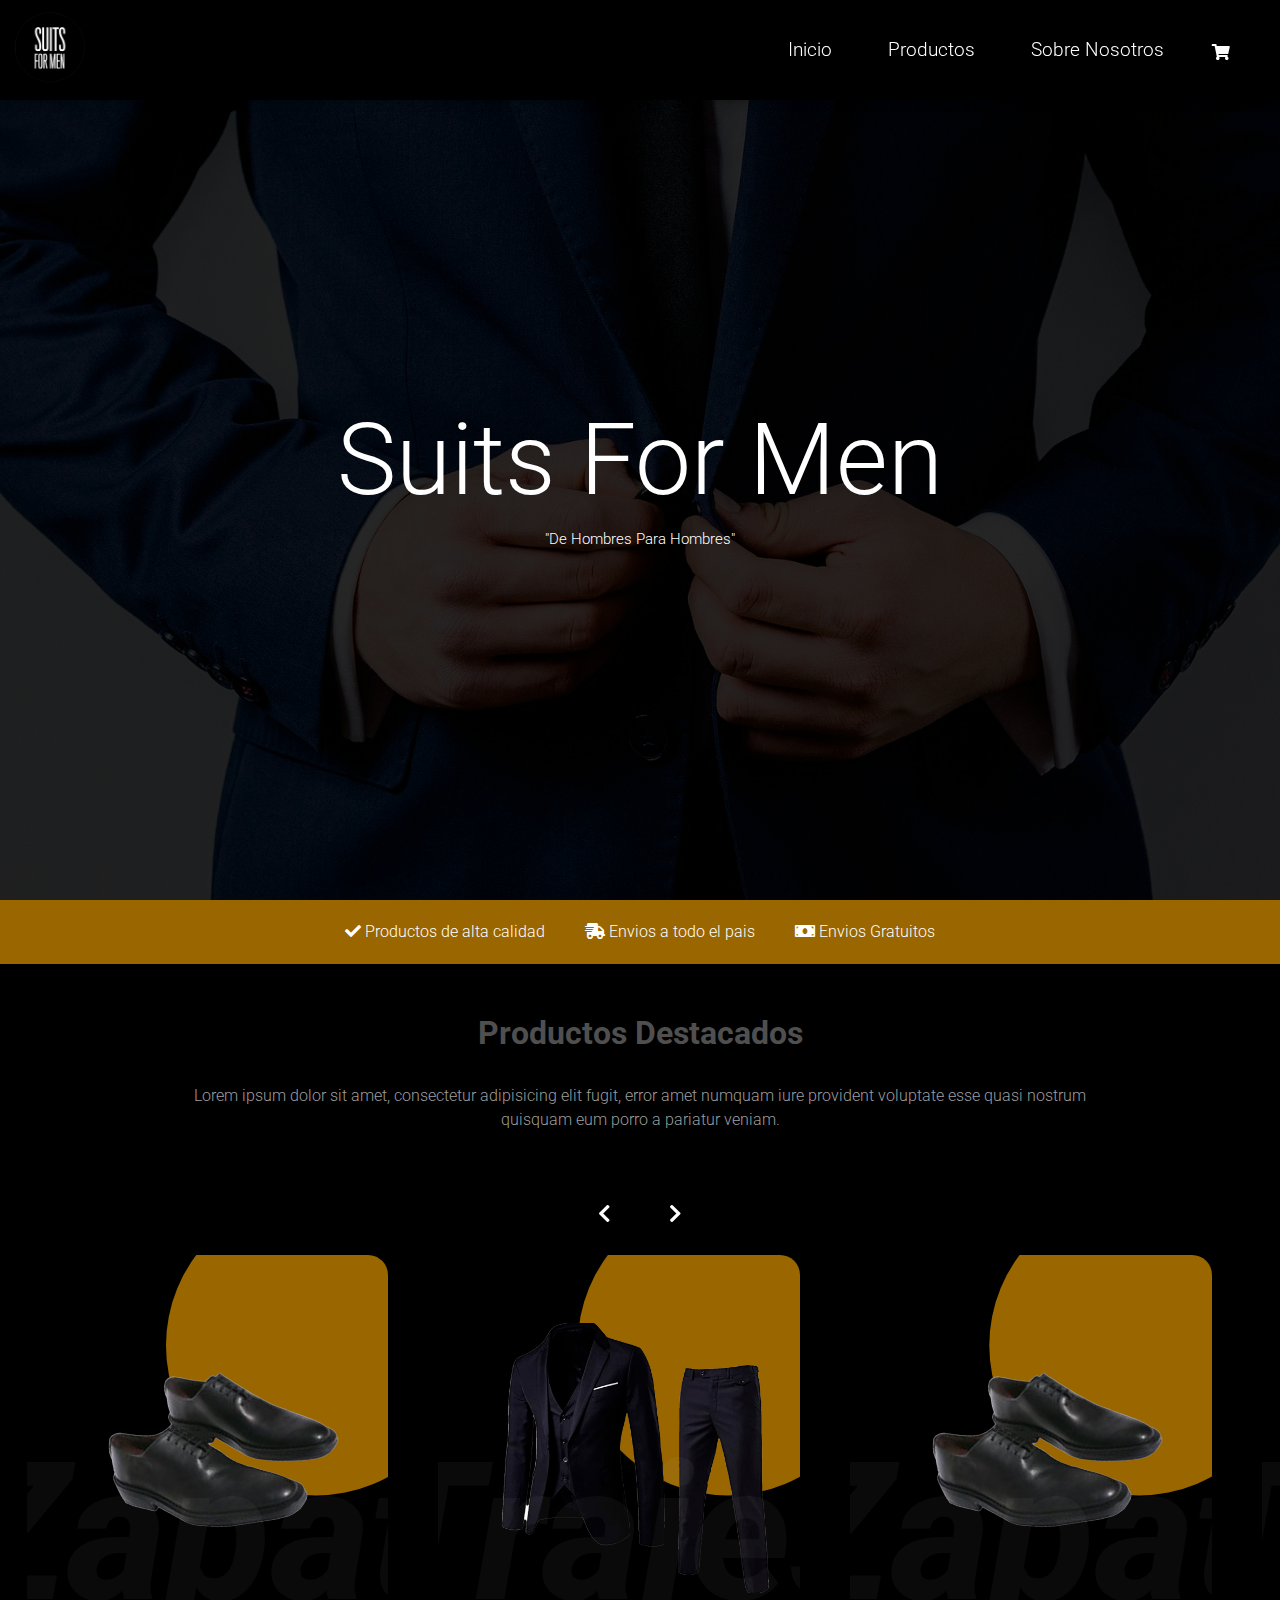
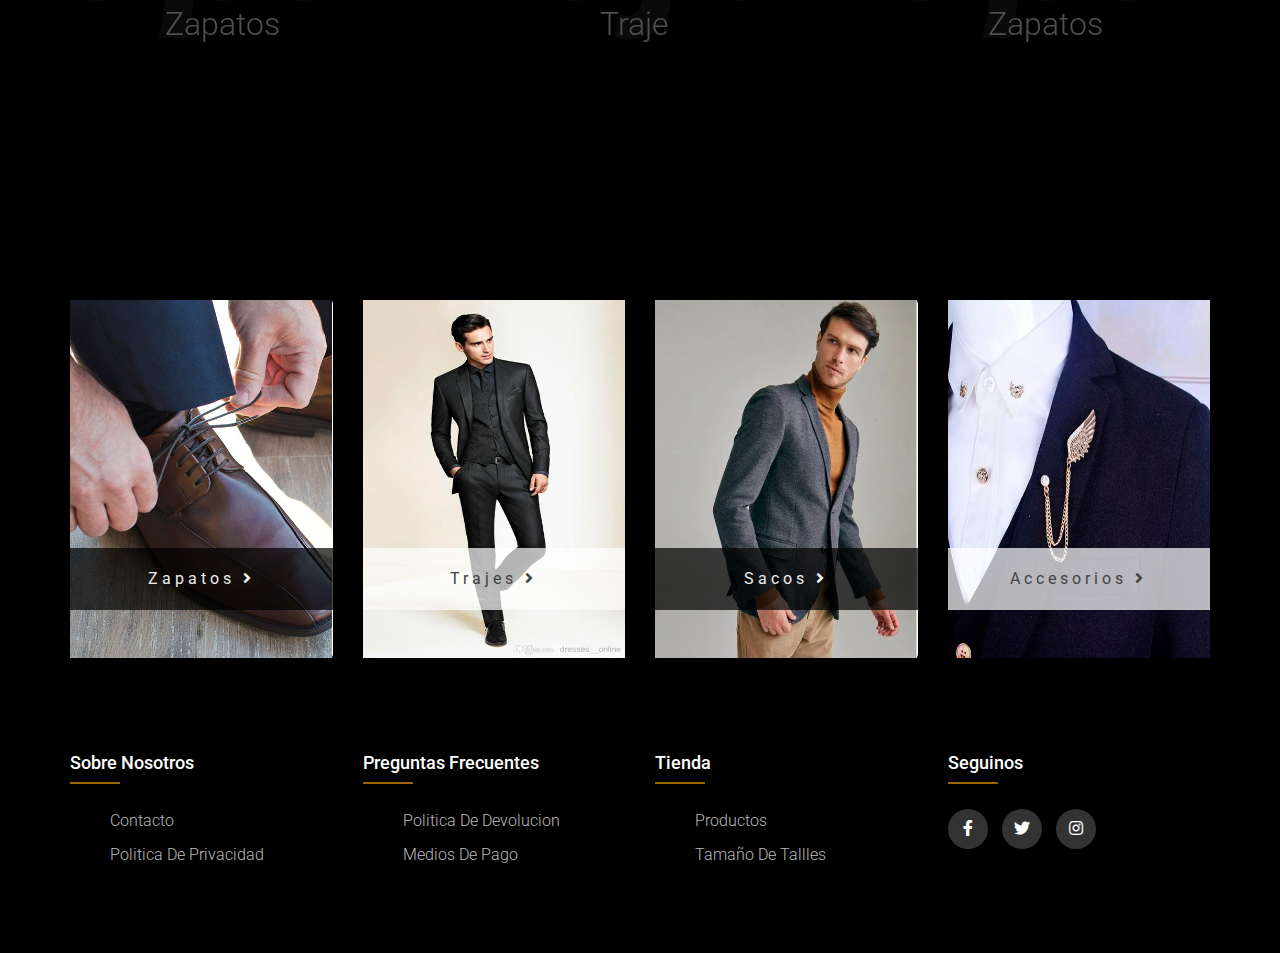
<file: index.html>
<!DOCTYPE html>
<html lang="es">

<head>
  <meta charset="UTF-8" />
  <meta name="viewport" content="width=device-width, initial-scale=1, shrink-to-fit=no" />
  <meta http-equiv="x-ua-compatible" content="ie=edge" />
  <title>Suits For Men</title>
  <!-- MDB icon -->
  <link rel="icon" href="img/mdb-favicon.ico" type="image/x-icon" />
  <!-- Font Awesome -->
  <link rel="stylesheet" href="https://use.fontawesome.com/releases/v5.11.2/css/all.css" />
  <!-- Google Fonts Roboto -->
  <link rel="stylesheet" href="https://fonts.googleapis.com/css?family=Roboto:300,400,500,700&display=swap" />
  <!-- Bootstrap core CSS -->
  <link rel="stylesheet" href="css/bootstrap.min.css" />
  <!-- Material Design Bootstrap -->
  <link rel="stylesheet" href="css/mdb.min.css" />
  <!-- Your custom styles (optional) -->
  <link rel="stylesheet" href="css/style.css" />
</head>

<body>
  <!-- Start your project here-->
  <nav class="navbar navbar-expand-lg">
    <a class="navbar-brand" href="#">
      <img src="/img/Logo pagina.PNG" alt="SuitsForMen">
    </a>
    <button class="navbar-toggler" type="button" data-toggle="collapse" data-target="#navbarText"
      aria-controls="navbarText" aria-expanded="false" aria-label="Toggle navigation">
      <span id="icon" class="fas fa-bars"></span>
    </button>
    <div class="collapse navbar-collapse" id="navbarText">
      <ul class="navbar-nav ml-auto">
        <li class="nav-item active">
          <a class="nav-link" href="/index.html">Inicio
            <span class="sr-only">(current)</span>
          </a>
        </li>
        <li class="nav-item">
          <a class="nav-link" href="/productos.html">Productos</a>
        </li>
        <li class="nav-item">
          <a class="nav-link" href="/aboutus.html">Sobre Nosotros</a>
        </li>
        <li class="nav-item">
          <i id="icon" class="fas fa-shopping-cart fa-fw mt-3 pr-5"></i>
        </li>
      </ul>
    </div>
  </nav>

  <div class="bg-image" style="background-image: url('/img/background.jpg'); height: 100vh">
    <h1 class="animated fadeInUp" id="mb-3 h2">Suits For Men</h1>
    <p class="animated fadeInUp">"De Hombres Para Hombres"</p>
  </div>

  <div class="barra d-flex justify-content-center">
    <div class="row">
      <div class="four columns">
        <p>
          <i class="fas fa-check"></i>
          Productos de alta calidad
        </p>
      </div>

      <div class="four columns">
        <p>
          <i class="fas fa-shipping-fast"></i>
          Envios a todo el pais
        </p>
      </div>

      <div class="d-flex justify-content-center">
        <p>
          <i class="fas fa-money-bill"></i>
          Envios Gratuitos
        </p>
      </div>
    </div>

  </div>

  <section class="dark-grey-text text-center" id="tienda">
    <!-- Section heading -->
    <h2 class="font-weight-bold mb-4 pb-2">Productos Destacados</h2>
    <!-- Section description -->
    <p class="grey-text w-responsive mx-auto mb-5">
      Lorem ipsum dolor sit amet, consectetur adipisicing elit fugit, error
      amet numquam iure provident voluptate esse quasi nostrum quisquam eum
      porro a pariatur veniam.
    </p>

    <div class="container">
      <div class="row justify-content-center">


        <div id="carousel-example-multi44" class="carousel slide carousel-multi-item v-2" data-ride="carousel">

          <!--Controls-->
          <div class="controls">
            <a class="btn-floating" href="#carousel-example-multi44" data-slide="prev"><i
                class="fas fa-chevron-left"></i></a>
            <a class="btn-floating" href="#carousel-example-multi44" data-slide="next"><i
                class="fas fa-chevron-right"></i></a>
          </div>
          <!--/.Controls-->
          <div class="carousel-inner v-2" role="listbox" style="padding-left: 120px;">

            <div class="carousel-item active" style="gap: 50px;">
              <div class="product col-12 col-md-2">
                <div class="imgBx mb-2">
                  <img id="saco2" src="/img/productos/saco2.png" width="70%">
                </div>
                <div class="contentBx">
                  <h2>Saco de pana</h2>
                  <div class="size">
                    <h3>Size :</h3>
                    <span>S</span>
                    <span>M</span>
                    <span>L</span>
                    <span>XL</span>
                  </div>
                  <div class="color">
                    <h3>Color :</h3>
                    <span id="amarillo"></span>
                    <span id="azul"></span>
                    <span id="gris"></span>
                  </div>
                  <a data-toggle="modal" data-target="#comprarsaco">Buy Now</a>
                </div>
              </div>
            </div>

            <div class="carousel-item" style="gap: 50px;">
              <div class="product2 col-12 col-md-2">
                <div class="imgBx mb-2">
                  <img id="zapato2" src="./img/productos/zapatos.png" width="70%">
                </div>
                <div class="contentBx">
                  <h2>Zapatos</h2>
                  <div class="size">
                    <h3>Size :</h3>
                    <span>39</span>
                    <span>40</span>
                    <span>41</span>
                    <span>42</span>
                  </div>
                  <div class="color">
                    <h3>Color :</h3>
                    <span id="amarillo"></span>
                    <span id="azul"></span>
                    <span id="gris"></span>
                  </div>
                  <a data-toggle="modal" data-target="#comprarsaco">Buy Now</a>
                </div>
              </div>
            </div>
            <div class="carousel-item" style="gap: 50px;">
              <div class="product3 col-12 col-md-2">
                <div class="imgBx mb-2">
                  <img id="trajefull" src="./img/productos/Trajecompleto.png" width="70%">
                </div>
                <div class="contentBx">
                  <h2>Traje</h2>
                  <div class="size">
                    <h3>Size :</h3>
                    <span>S</span>
                    <span>M</span>
                    <span>L</span>
                    <span>XL</span>
                  </div>
                  <div class="color">
                    <h3>Color :</h3>
                    <span id="amarillo"></span>
                    <span id="azul"></span>
                    <span id="gris"></span>
                  </div>
                  <a data-toggle="modal" data-target="#comprarsaco">Buy Now</a>
                </div>
              </div>


            </div>

          </div>


        </div>
      </div>


      <!-- Grid row -->
      <div id="categorias" class="row"  style="margin-top: 100px;" >
        <!-- Grid column -->
        <div class="col-lg-3 col-md-6 mb-4">
          <!-- Collection card -->
          <div class="card collection-card z-depth-1-half">
            <!-- Card image -->
            <div class="view zoom">
              <img src="./img/Zapato.jpg" class="img-fluid" alt="" />
              <div class="stripe dark">
                <a href="/productos.html#zapatos">
                  <p>
                    Zapatos
                    <i class="fas fa-angle-right"></i>
                  </p>
                </a>
              </div>
            </div>
            <!-- Card image -->
          </div>
          <!-- Collection card -->
        </div>
        <!-- Grid column -->

        <!-- Grid column -->
        <div class="col-lg-3 col-md-6 mb-4">
          <!-- Collection card -->
          <div class="card collection-card z-depth-1-half">
            <!-- Card image -->
            <div class="view zoom">
              <img src="./img/Trajes.jpg" class="img-fluid" alt="" />
              <div class="stripe light">
                <a href="/productos.html#trajes">
                  <p>
                    Trajes
                    <i class="fas fa-angle-right"></i>
                  </p>
                </a>
              </div>
            </div>
            <!-- Card image -->
          </div>
          <!-- Collection card -->
        </div>
        <!-- Grid column -->

        <!-- Grid column -->
        <div class="col-lg-3 col-md-6 mb-4">
          <!-- Collection card -->
          <div class="card collection-card z-depth-1-half">
            <!-- Card image -->
            <div class="view zoom">
              <img src="./img/Saco.jpg" class="img-fluid" alt="" />
              <div class="stripe dark">
                <a href="/productos.html#sacos">
                  <p>
                    Sacos
                    <i class="fas fa-angle-right"></i>
                  </p>
                </a>
              </div>
            </div>
            <!-- Card image -->
          </div>
          <!-- Collection card -->
        </div>
        <!-- Grid column -->

        <!-- Fourth column -->
        <div class="col-lg-3 col-md-6 mb-4">
          <!-- Collection card -->
          <div class="card collection-card z-depth-1-half">
            <!-- Card image -->
            <div class="view zoom">
              <img src="./img/Accesorios.jpg" class="img-fluid" alt="" />
              <div class="stripe light">
                <a>
                  <p>
                    Accesorios
                    <i class="fas fa-angle-right"></i>
                  </p>
                </a>
              </div>
            </div>
            <!-- Card image -->
          </div>
          <!-- Collection card -->
        </div>
        <!-- Fourth column -->
      </div>
      <!-- Grid row -->
  </section>



  <footer class="footer">
    <div class="container">
      <div class="row">
        <div class="footer-col">
          <h4>Sobre nosotros</h4>
          <ul>
            <li><a href="#">Contacto</a></li>
            <li><a href="#">Politica de privacidad</a></li>
          </ul>
        </div>
        <div class="footer-col">
          <h4>Preguntas frecuentes</h4>
          <ul>
            <li><a href="#">Politica de devolucion</a></li>
            <li><a href="#">Medios de pago</a></li>
          </ul>
        </div>
        <div class="footer-col">
          <h4>Tienda</h4>
          <ul>
            <li><a href="#">Productos</a></li>
            <li><a href="#">Tamaño de tallles</a></li>
          </ul>
        </div>
        <div class="footer-col">
          <h4>Seguinos</h4>
          <div class="social-links">
            <a href="#"><i class="fab fa-facebook-f"></i></a>
            <a href="#"><i class="fab fa-twitter"></i></a>
            <a href="#"><i class="fab fa-instagram"></i></a>
          </div>
        </div>
      </div>
    </div>
  </footer>

  <!--Section: Content-->
  <!-- End your project here-->

  <!-- jQuery -->
  <script type="text/javascript" src="js/jquery.min.js"></script>
  <!-- Bootstrap tooltips -->
  <script type="text/javascript" src="js/popper.min.js"></script>
  <!-- Bootstrap core JavaScript -->
  <script type="text/javascript" src="js/bootstrap.min.js"></script>
  <!-- MDB core JavaScript -->
  <script type="text/javascript" src="js/mdb.min.js"></script>
  <!-- Your custom scripts (optional) -->
  <script type="text/javascript"></script>
  <script src="/js/script.js"></script>
</body>

</html>
</file>
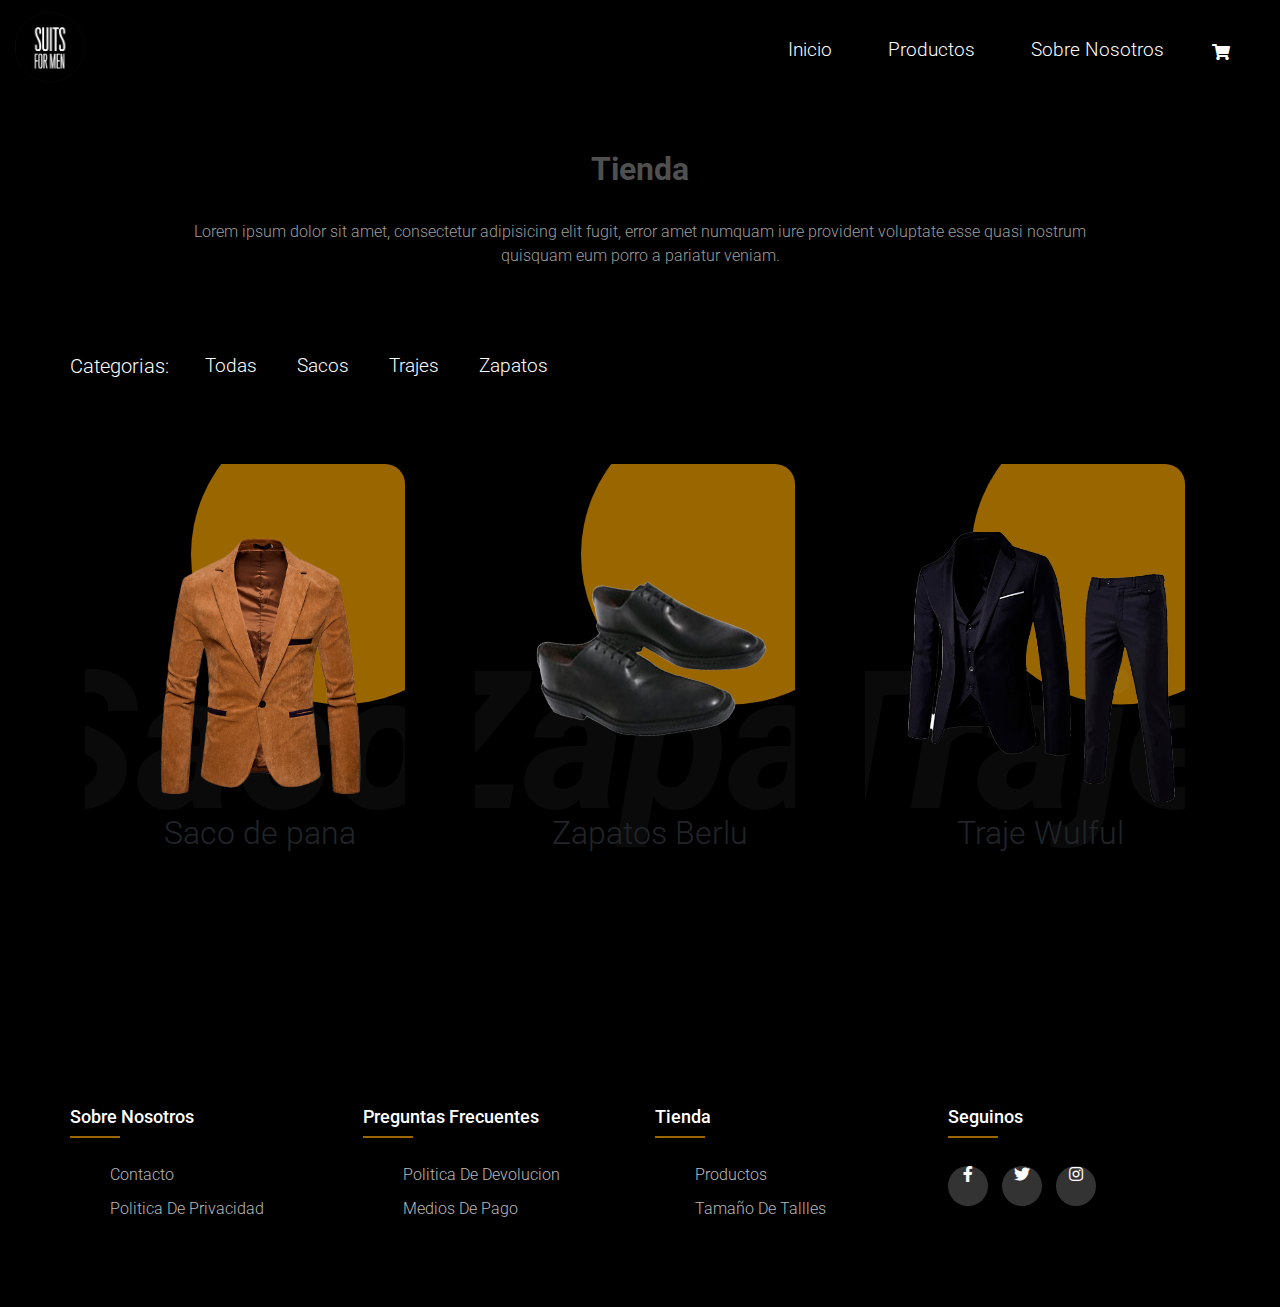
<file: productos.html>
<html lang="es">

<head>
    <meta charset="UTF-8" />
    <meta name="viewport" content="width=device-width, initial-scale=1, shrink-to-fit=no" />
    <meta http-equiv="x-ua-compatible" content="ie=edge" />
    <title>Suits For Men</title>
    <!-- MDB icon -->
    <link rel="icon" href="img/mdb-favicon.ico" type="image/x-icon" />
    <!-- Font Awesome -->
    <link rel="stylesheet" href="https://use.fontawesome.com/releases/v5.11.2/css/all.css" />
    <!-- Google Fonts Roboto -->
    <link rel="stylesheet" href="https://fonts.googleapis.com/css?family=Roboto:300,400,500,700&display=swap" />
    <!-- Bootstrap core CSS -->
    <link rel="stylesheet" href="css/bootstrap.min.css" />
    <!-- Material Design Bootstrap -->
    <link rel="stylesheet" href="css/mdb.min.css" />
    <!-- Your custom styles (optional) -->
    <link rel="stylesheet" href="css/style2.css" />
</head>

<body>
    <!-- Start your project here-->
    <nav class="navbar navbar-expand-lg">
        <a class="navbar-brand" href="#">
            <img src="/img/Logo pagina.PNG" alt="SuitsForMen">
        </a>
        <button class="navbar-toggler" type="button" data-toggle="collapse" data-target="#navbarText"
            aria-controls="navbarText" aria-expanded="false" aria-label="Toggle navigation">
            <span id="icon" class="fas fa-bars"></span>
        </button>
        <div class="collapse navbar-collapse" id="navbarText">
            <ul class="navbar-nav ml-auto">
                <li class="nav-item active">
                    <a class="nav-link" href="/index.html">Inicio
                        <span class="sr-only">(current)</span>
                    </a>
                </li>
                <li class="nav-item">
                    <a class="nav-link" href="/productos.html">Productos</a>
                </li>
                <li class="nav-item">
                    <a class="nav-link" href="/aboutus.html">Sobre Nosotros</a>
                </li>
                <li class="nav-item">
                    <i id="icon" class="fas fa-shopping-cart fa-fw mt-3 pr-5"></i>
                </li>
            </ul>
        </div>
    </nav>

    <section class="dark-grey-text text-center" id="tienda">
        <!-- Section heading -->
        <h2 class="font-weight-bold mb-4 pb-2">Tienda</h2>
        <!-- Section description -->
        <p class="grey-text w-responsive mx-auto mb-5">
            Lorem ipsum dolor sit amet, consectetur adipisicing elit fugit, error
            amet numquam iure provident voluptate esse quasi nostrum quisquam eum
            porro a pariatur veniam.
        </p>
    </section>

    <!-- <div class="container">
        <div class="product">
          <div class="imgBx">
            <img id="saco2" src="./img/productos/saco2.png" width="70%" />
          </div>
          <div class="contentBx">
            <h2>Saco de pana</h2>
            <div class="size">
              <h3>Size :</h3>
              <span>S</span>
              <span>M</span>
              <span>L</span>
              <span>XL</span>
            </div>
            <div class="color">
              <h3>Color :</h3>
              <span id="amarillo"></span>
              <span id="azul"></span>
              <span id="gris"></span>
            </div>
            <a data-toggle="modal" data-target="#comprarsaco">Buy Now</a>
          </div>
        </div>
    </div>

    <div class="container">
        <div class="product">
          <div class="imgBx">
            <img id="zapato2" src="./img/productos/zapatos.png" width="70%" />
          </div>
          <div class="contentBx">
            <h2>Saco de pana</h2>
            <div class="size">
              <h3>Size :</h3>
              <span>S</span>
              <span>M</span>
              <span>L</span>
              <span>XL</span>
            </div>
            <div class="color">
              <h3>Color :</h3>
              <span id="amarillo"></span>
              <span id="azul"></span>
              <span id="gris"></span>
            </div>
            <a data-toggle="modal" data-target="#comprarsaco">Buy Now</a>
          </div>
        </div>
    </div> -->

    <main>
        <div class="container">

            <!--Navbar-->
            <nav class="navbar navbar-expand-lg navbar-dark mt-3 mb-5">

                <!-- Navbar brand -->
                <span class="navbar-brand">Categorias:</span>

                <!-- Collapse button -->
                <button class="navbar-toggler" type="button" data-toggle="collapse" data-target="#basicExampleNav"
                    aria-controls="basicExampleNav" aria-expanded="false" aria-label="Toggle navigation">
                    <span class="navbar-toggler-icon"></span>
                </button>

                <!-- Collapsible content -->
                <div class="collapse navbar-collapse" id="basicExampleNav">

                    <!-- Links -->
                    <ul class="category_list navbar-nav mr-auto">
                        <li class="nav-item">
                            <a class="category_item" href="#todo" category="all">Todas
                                <span class="sr-only">(current)</span>
                            </a>
                        </li>
                        <li class="nav-item">
                            <a class="category_item" href="#sacos" category="Sacos">Sacos</a>
                        </li>
                        <li class="nav-item">
                            <a class="category_item" href="#trajes" category="Trajes">Trajes</a>
                        </li>
                        <li class="nav-item">
                            <a class="category_item" href="#zapatos" category="Zapatos">Zapatos</a>
                        </li>

                    </ul>
                    <!-- Links -->
                </div>
                <!-- Collapsible content -->

            </nav>
            <!--/.Navbar-->

            <!--Section: Products v.3-->
            <section class="text-center mb-4">

                <!--Grid row-->
                <div class="row wow fadeIn">

                    <!--Grid column-->
                    <div class="col-lg-4 col-md-4 mb-4">

                        <!--Card-->
                        <div class="container">
                            <div id="product" class="product-item col d-flex justify-content-center-mb-4" category="Sacos">
                                <!--Card image-->
                                <div class="imgBx">
                                    <img id="saco2" src="/img/productos/saco2.png" class="card-img-top" alt="">
                                </div>
                                <!--Card image-->

                                <!--Card content-->
                                <div class="contentBx">
                                    <h2>Saco de pana</h2>
                                    <div class="size">
                                      <h3>Size :</h3>
                                      <span>S</span>
                                      <span>M</span>
                                      <span>L</span>
                                      <span>XL</span>
                                    </div>
                                    <div class="color">
                                      <h3>Color :</h3>
                                      <span id="amarillo"></span>
                                      <span id="azul"></span>
                                      <span id="gris"></span>
                                    </div>
                                    <a data-toggle="modal" data-target="#comprarsaco">Buy Now</a>
                                  </div>
                                <!--Card content-->
                            </div>


                        </div>
                        <!--Card-->

                    </div>
                    <!--Grid column-->

                    <!--Grid column-->
                    <div class="col-lg-4 col-md-4 mb-4">

                        <!--Card-->
                        <div class="container">
                            <div id="product2" class="product-item col d-flex justify-content-center-mb-4" category="Zapatos">
                                <!--Card image-->
                                <div class="imgBx">
                                    <img id="saco2" src="/img/productos/zapatos.png" class="card-img-top" alt="">
                                </div>
                                <!--Card image-->

                                <!--Card content-->
                                <div class="contentBx">
                                    <h2>Zapatos Berlu</h2>
                                    <div class="size">
                                      <h3>Size :</h3>
                                      <span>39</span>
                                      <span>40</span>
                                      <span>41</span>
                                      <span>43</span>
                                    </div>
                                    <div class="color">
                                      <h3>Color :</h3>
                                      <span id="amarillo"></span>
                                      <span id="azul"></span>
                                      <span id="gris"></span>
                                    </div>
                                    <a data-toggle="modal" data-target="#comprarsaco">Buy Now</a>
                                  </div>
                                <!--Card content-->
                            </div>


                        </div>
                        <!--Card-->

                    </div>
                    <!--Grid column-->

                    <!--Grid column-->
                    <div class="col-lg-4 col-md-4 mb-4">

                        <!--Card-->
                        <div class="container">
                            <div id="product3" class="product-item col d-flex justify-content-center-mb-4" category="Trajes">
                                <!--Card image-->
                                <div class="imgBx">
                                    <img id="saco2" src="/img/productos/Trajecompleto.png" class="card-img-top" alt="">
                                </div>
                                <!--Card image-->

                                <!--Card content-->
                                <div class="contentBx">
                                    <h2>Traje Wulful</h2>
                                    <div class="size">
                                      <h3>Size :</h3>
                                      <span>S</span>
                                      <span>M</span>
                                      <span>L</span>
                                      <span>XL</span>
                                    </div>
                                    <div class="color">
                                      <h3>Color :</h3>
                                      <span id="amarillo"></span>
                                      <span id="azul"></span>
                                      <span id="gris"></span>
                                    </div>
                                    <a data-toggle="modal" data-target="#comprarsaco">Buy Now</a>
                                  </div>
                                <!--Card content-->
                            </div>


                        </div>
                        <!--Card-->

                    </div>
                    <!--Grid column-->

                    <!--Fourth column-->
                    <div class="col-lg-3 col-md-6 mb-4">

                    </div>
                    <!--Fourth column-->

                </div>
                <!--Grid row-->


                <!--Pagination-->

        </div>
        <footer class="footer">
            <div class="container">
              <div class="row">
                <div class="footer-col">
                  <h4>Sobre nosotros</h4>
                  <ul>
                    <li><a href="#">Contacto</a></li>
                    <li><a href="#">Politica de privacidad</a></li>
                  </ul>
                </div>
                <div class="footer-col">
                  <h4>Preguntas frecuentes</h4>
                  <ul>
                    <li><a href="#">Politica de devolucion</a></li>
                    <li><a href="#">Medios de pago</a></li>
                  </ul>
                </div>
                <div class="footer-col">
                  <h4>Tienda</h4>
                  <ul>
                    <li><a href="#">Productos</a></li>
                    <li><a href="#">Tamaño de tallles</a></li>
                  </ul>
                </div>
                <div class="footer-col">
                  <h4>Seguinos</h4>
                  <div class="social-links">
                    <a href="#"><i class="fab fa-facebook-f"></i></a>
                    <a href="#"><i class="fab fa-twitter"></i></a>
                    <a href="#"><i class="fab fa-instagram"></i></a>
                  </div>
                </div>
              </div>
            </div>
          </footer>
    </main>
    <!--Section: Content-->
    <!-- End your project here-->

    <!-- jQuery -->
    <script type="text/javascript" src="js/jquery.min.js"></script>
    <!-- Bootstrap tooltips -->
    <script type="text/javascript" src="js/popper.min.js"></script>
    <!-- Bootstrap core JavaScript -->
    <script type="text/javascript" src="js/bootstrap.min.js"></script>
    <!-- MDB core JavaScript -->
    <script type="text/javascript" src="js/mdb.min.js"></script>
    <!-- Your custom scripts (optional) -->
    <script type="text/javascript"></script>
    <script src="/js/script2.js"></script>
</body>

</html>
</file>
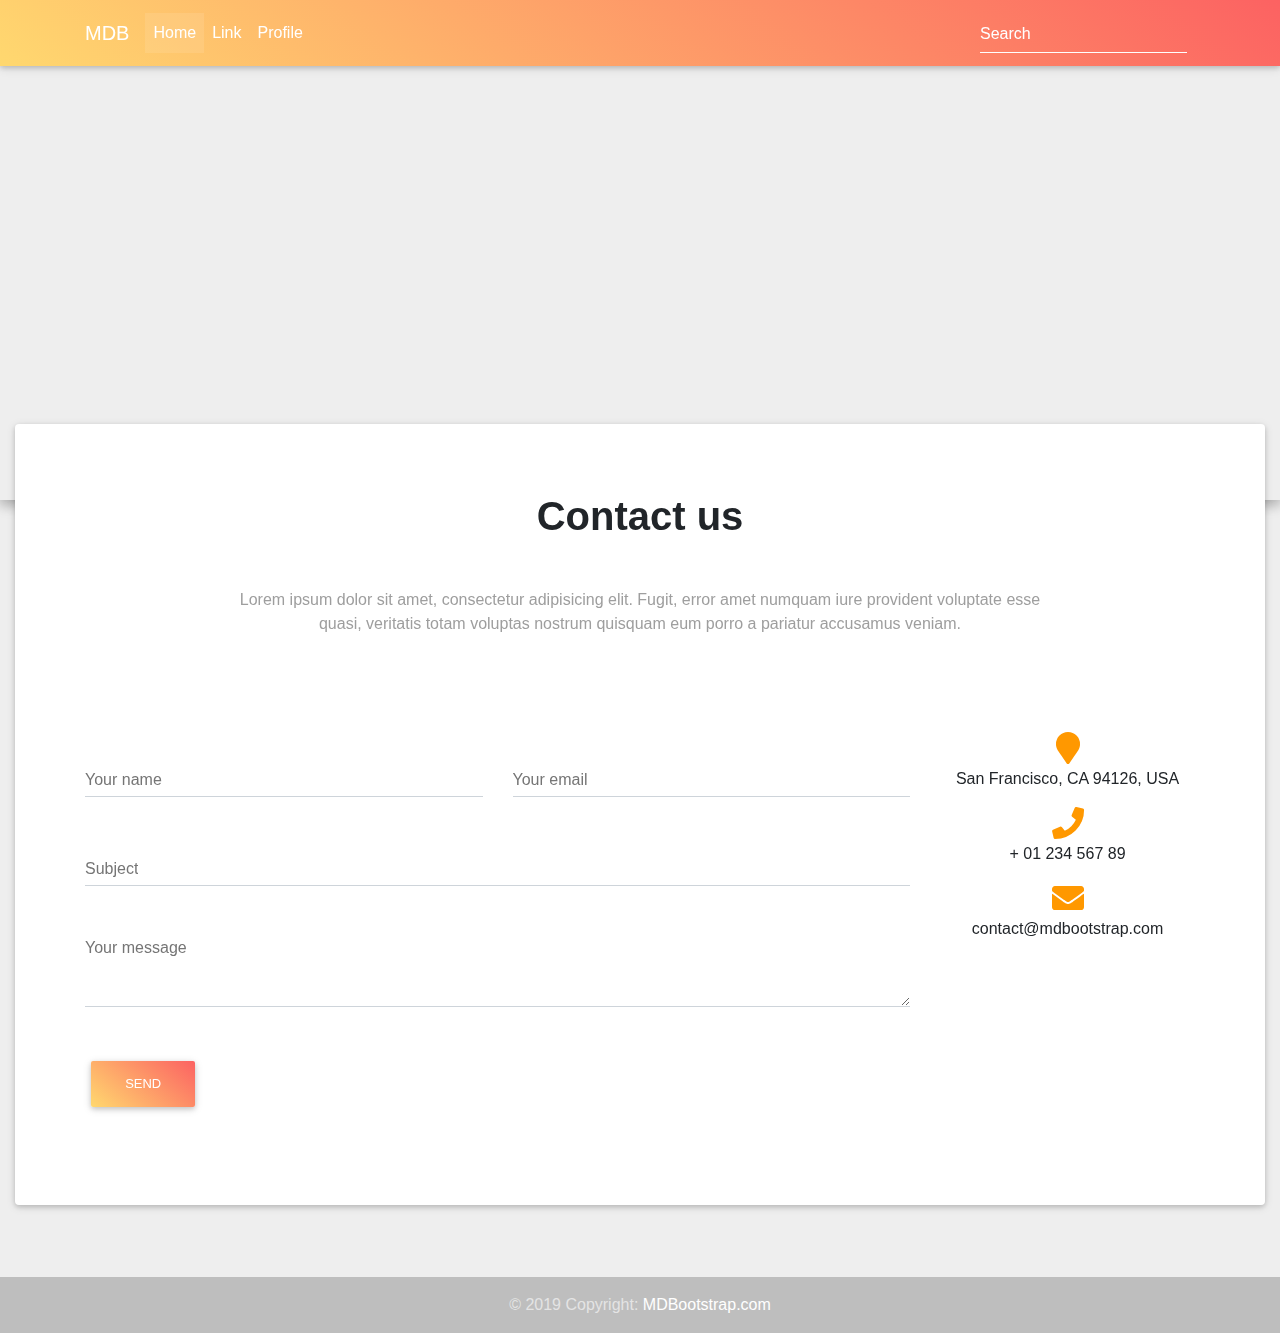
<file: templates/contact-us.html>
<!DOCTYPE html>
<html lang="en" class="">

<head>
  <!-- Required meta tags always come first -->
  <meta charset="utf-8">
  <meta name="viewport" content="width=device-width, initial-scale=1, shrink-to-fit=no">
  <meta http-equiv="x-ua-compatible" content="ie=edge">
  <title>Material Design Bootstrap Template</title>

  <!-- Font Awesome -->
  <link rel="stylesheet" href="https://use.fontawesome.com/releases/v5.11.2/css/all.css">
  <!-- Bootstrap core CSS -->
  <link href="../css/bootstrap.min.css" rel="stylesheet">
  <!-- Material Design Bootstrap -->
  <link href="../css/mdb.min.css" rel="stylesheet">

  <style>

    .btn .fas, .btn .fab, .btn .far {
      margin-left: 3px;
    }

    h6 {
      line-height: 1.7;
    }

    footer.page-footer {
      margin-top: 0px;
      padding-top: 0px;
    }

    body {
      background-color: #eee;
    }

    .btn.peach-gradient {
      color: #fff !important;
    }

    .map-container-section {
      overflow:hidden;
      /* padding-bottom:56.25%; */
      position:relative;
      height:0;
    }
  .map-container-section iframe {
      left:0;
      top:0;
      height:100%;
      width:100%;
      position:absolute;
    }

  </style>

</head>

<body>

  <!--Main Navigation-->
  <header>

    <!--Navbar-->
    <nav class="navbar navbar-expand-lg navbar-dark fixed-top scrolling-navbar peach-gradient">
      <div class="container">
        <a class="navbar-brand" href="#">
          <strong>MDB</strong>
        </a>
        <button class="navbar-toggler" type="button" data-toggle="collapse" data-target="#navbarSupportedContent-7"
          aria-controls="navbarSupportedContent-7" aria-expanded="false" aria-label="Toggle navigation">
          <span class="navbar-toggler-icon"></span>
        </button>
        <div class="collapse navbar-collapse" id="navbarSupportedContent-7">
          <ul class="navbar-nav mr-auto">
            <li class="nav-item active">
              <a class="nav-link" href="#">Home
                <span class="sr-only">(current)</span>
              </a>
            </li>
            <li class="nav-item">
              <a class="nav-link" href="#">Link</a>
            </li>
            <li class="nav-item">
              <a class="nav-link" href="#">Profile</a>
            </li>
          </ul>
          <form class="form-inline">
            <div class="md-form my-0">
              <input class="form-control mr-sm-2" type="text" placeholder="Search" aria-label="Search">
            </div>
          </form>
        </div>
      </div>
    </nav>

    <section>
      <div id="map-container-demo-section" class="z-depth-1-half map-container-section mb-4" style="height: 500px">
        <iframe src="https://maps.google.com/maps?q=Manhatan&t=&z=15&ie=UTF8&iwloc=&output=embed" frameborder="0" style="border:0"></iframe>
      </div>
    </section>

  </header>
  <!--Main Navigation-->

  <!--Main Layout-->
  <main>

    <div class="container-fluid mb-5">

      <!--Grid row-->
      <div class="row" style="margin-top: -100px;">

        <!--Grid column-->
        <div class="col-md-12">

          <div class="card pb-5">
            <div class="card-body">

              <div class="container">

                <!--Section: Contact v.2-->
                <section class="section">

                  <!--Section heading-->
                  <h2 class="font-weight-bold text-center h1 my-5">Contact us</h2>
                  <!--Section description-->
                  <p class="text-center grey-text mb-5 mx-auto w-responsive">Lorem ipsum dolor sit amet, consectetur
                    adipisicing elit. Fugit, error amet numquam iure provident voluptate
                    esse quasi, veritatis totam voluptas nostrum quisquam eum porro a pariatur accusamus veniam.</p>

                  <div class="row pt-5">

                    <!--Grid column-->
                    <div class="col-md-8 col-xl-9">
                      <form>

                        <!--Grid row-->
                        <div class="row">

                          <!--Grid column-->
                          <div class="col-md-6">
                            <div class="md-form">
                              <input type="text" id="contact-name" class="form-control">
                              <label for="contact-name" class="">Your name</label>
                            </div>
                          </div>
                          <!--Grid column-->

                          <!--Grid column-->
                          <div class="col-md-6">
                            <div class="md-form">
                              <input type="text" id="contact-email" class="form-control">
                              <label for="contact-email" class="">Your email</label>
                            </div>
                          </div>
                          <!--Grid column-->

                        </div>
                        <!--Grid row-->

                        <!--Grid row-->
                        <div class="row">
                          <div class="col-md-12">
                            <div class="md-form">
                              <input type="text" id="contact-Subject" class="form-control">
                              <label for="contact-Subject" class="">Subject</label>
                            </div>
                          </div>
                        </div>
                        <!--Grid row-->

                        <!--Grid row-->
                        <div class="row">

                          <!--Grid column-->
                          <div class="col-md-12">

                            <div class="md-form">
                              <textarea type="text" id="contact-message" class="md-textarea form-control" rows="3"></textarea>
                              <label for="contact-message">Your message</label>
                            </div>

                          </div>
                        </div>
                        <!--Grid row-->

                      </form>

                      <div class="text-center text-md-left my-4">
                        <a class="btn peach-gradient">Send</a>
                      </div>
                    </div>
                    <!--Grid column-->

                    <!--Grid column-->
                    <div class="col-md-4 col-xl-3">
                      <ul class="contact-icons text-center list-unstyled">
                        <li>
                          <i class="fas fa-map-marker fa-2x orange-text"></i>
                          <p>San Francisco, CA 94126, USA</p>
                        </li>

                        <li>
                          <i class="fas fa-phone fa-2x orange-text"></i>
                          <p>+ 01 234 567 89</p>
                        </li>

                        <li>
                          <i class="fas fa-envelope fa-2x orange-text"></i>
                          <p>contact@mdbootstrap.com</p>
                        </li>
                      </ul>
                    </div>
                    <!--Grid column-->

                  </div>

                </section>
                <!--Section: Contact v.2-->

              </div>
            </div>

          </div>
          <!--Grid column-->

        </div>
        <!--Grid row-->

      </div>

    </div>

  </main>
  <!--Main Layout-->

  <!--Footer-->
  <footer class="page-footer pt-4 mt-4   grey lighten-3 text-center text-md-left">

    <!--Copyright-->
    <div class="footer-copyright text-center py-3 wow fadeIn" data-wow-delay="0.3s">
      <div class="container-fluid">
        &copy; 2019 Copyright:
        <a href="https://mdbootstrap.com/docs/jquery/"> MDBootstrap.com </a>

      </div>
    </div>
    <!--/Copyright-->

  </footer>
  <!--/Footer-->

  <!--  SCRIPTS  -->
  <!-- JQuery -->
  <script type="text/javascript" src="../js/jquery.min.js"></script>
  <!-- Bootstrap tooltips -->
  <script type="text/javascript" src="../js/popper.min.js"></script>
  <!-- Bootstrap core JavaScript -->
  <script type="text/javascript" src="../js/bootstrap.min.js"></script>
  <!-- MDB core JavaScript -->
  <script type="text/javascript" src="../js/mdb.min.js"></script>
  <script>
    $(document).ready(() => {
      new WOW().init();
    });
  </script>

  
</body>

</html>
</file>
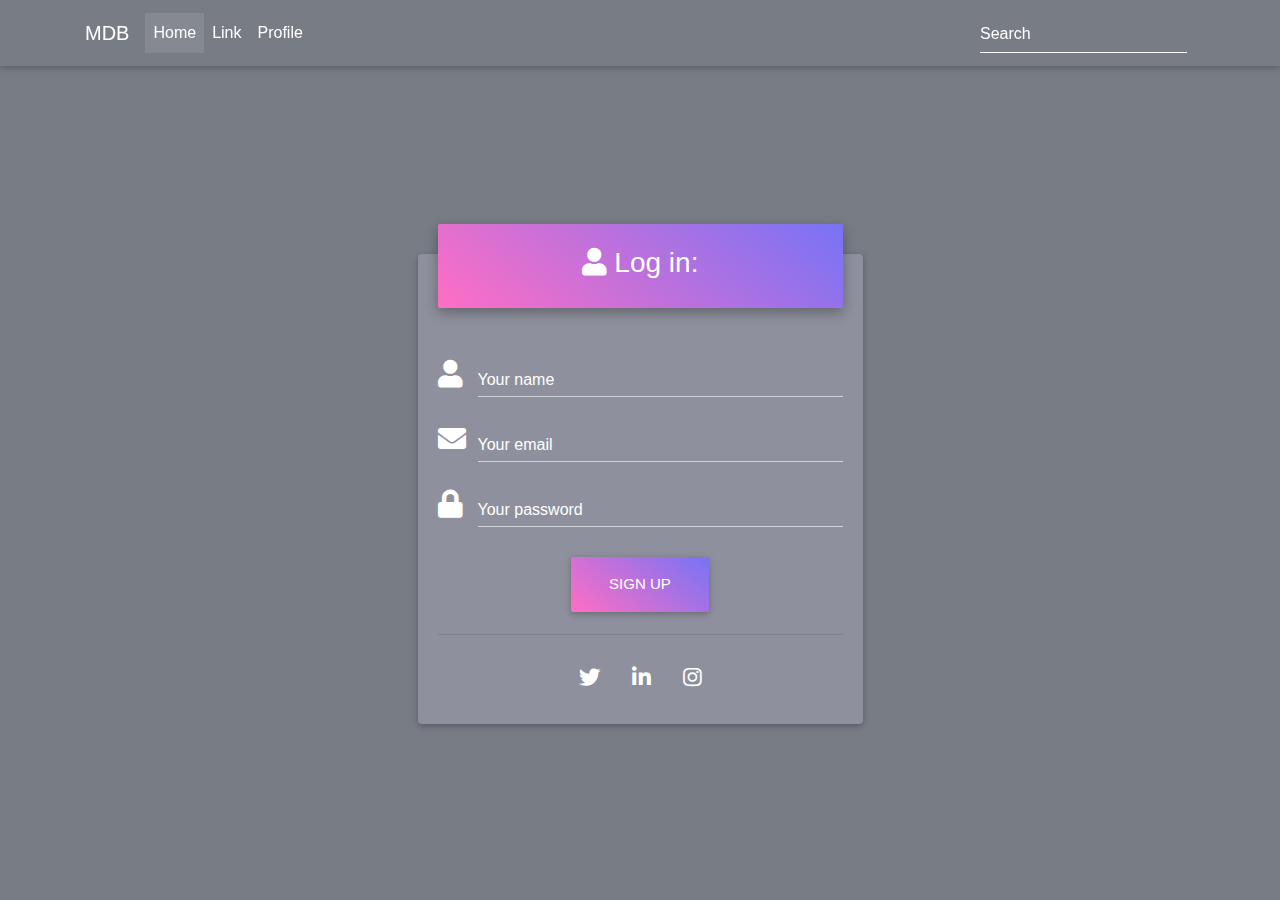
<file: templates/login-page.html>
<!DOCTYPE html>
<html lang="en">

<head>
  <!-- Required meta tags always come first -->
  <meta charset="utf-8">
  <meta name="viewport" content="width=device-width, initial-scale=1, shrink-to-fit=no">
  <meta http-equiv="x-ua-compatible" content="ie=edge">
  <title>Material Design Bootstrap Template</title>

  <!-- Font Awesome -->
  <link rel="stylesheet" href="https://use.fontawesome.com/releases/v5.11.2/css/all.css">
  <!-- Bootstrap core CSS -->
  <link href="../css/bootstrap.min.css" rel="stylesheet">
  <!-- Material Design Bootstrap -->
  <link href="../css/mdb.min.css" rel="stylesheet">

  <style>

    html,
        body,
        header,
        .view {
          height: 100vh;
        }

        @media (max-width: 740px) {
          html,
          body,
          header,
          .view {
            height: 815px;
          }
        }

        @media (min-width: 800px) and (max-width: 850px) {
          html,
          body,
          header,
          .view  {
            height: 650px;
          }
        }

        .intro-2 {
            background: url("https://mdbootstrap.com/img/Photos/Horizontal/Nature/full page/img%20(11).jpg")no-repeat center center;
            background-size: cover;
        }
        .top-nav-collapse {
            background-color: #3f51b5 !important;
        }
        .navbar:not(.top-nav-collapse) {
            background: transparent !important;
        }
        @media (max-width: 768px) {
            .navbar:not(.top-nav-collapse) {
                background: #3f51b5 !important;
            }
        }
        @media (min-width: 800px) and (max-width: 850px) {
            .navbar:not(.top-nav-collapse) {
                background: #3f51b5!important;
            }
        }

        .card {
            background-color: rgba(229, 228, 255, 0.2);
        }
        .md-form label {
            color: #ffffff;
        }
        h6 {
            line-height: 1.7;
        }


        .card {
            margin-top: 30px;
            /*margin-bottom: -45px;*/

        }

        .md-form input[type=text]:focus:not([readonly]),
        .md-form input[type=password]:focus:not([readonly]) {
            border-bottom: 1px solid #8EDEF8;
            box-shadow: 0 1px 0 0 #8EDEF8;
        }
        .md-form input[type=text]:focus:not([readonly])+label,
        .md-form input[type=password]:focus:not([readonly])+label {
            color: #8EDEF8;
        }

        .md-form .form-control {
            color: #fff;
        }


    </style>

</head>

<body>


  <!--Main Navigation-->
  <header>

    <nav class="navbar navbar-expand-lg navbar-dark fixed-top scrolling-navbar">
      <div class="container">
        <a class="navbar-brand" href="#"><strong>MDB</strong></a>
        <button class="navbar-toggler" type="button" data-toggle="collapse" data-target="#navbarSupportedContent-7"
          aria-controls="navbarSupportedContent-7" aria-expanded="false" aria-label="Toggle navigation">
          <span class="navbar-toggler-icon"></span>
        </button>
        <div class="collapse navbar-collapse" id="navbarSupportedContent-7">
          <ul class="navbar-nav mr-auto">
            <li class="nav-item active">
              <a class="nav-link" href="#">Home <span class="sr-only">(current)</span></a>
            </li>
            <li class="nav-item">
              <a class="nav-link" href="#">Link</a>
            </li>
            <li class="nav-item">
              <a class="nav-link" href="#">Profile</a>
            </li>
          </ul>
          <form class="form-inline">
            <div class="md-form my-0">
              <input class="form-control mr-sm-2" type="text" placeholder="Search" aria-label="Search">
            </div>
          </form>
        </div>
      </div>
    </nav>

    <!--Intro Section-->
    <section class="view intro-2">
      <div class="mask rgba-stylish-strong h-100 d-flex justify-content-center align-items-center">
        <div class="container">
          <div class="row">
            <div class="col-xl-5 col-lg-6 col-md-10 col-sm-12 mx-auto mt-lg-5">

              <!--Form with header-->
              <div class="card wow fadeIn" data-wow-delay="0.3s">
                <div class="card-body">

                  <!--Header-->
                  <div class="form-header purple-gradient">
                    <h3><i class="fas fa-user mt-2 mb-2"></i> Log in:</h3>
                  </div>

                  <!--Body-->
                  <div class="md-form">
                    <i class="fas fa-user prefix white-text"></i>
                    <input type="text" id="orangeForm-name" class="form-control">
                    <label for="orangeForm-name">Your name</label>
                  </div>
                  <div class="md-form">
                    <i class="fas fa-envelope prefix white-text"></i>
                    <input type="text" id="orangeForm-email" class="form-control">
                    <label for="orangeForm-email">Your email</label>
                  </div>

                  <div class="md-form">
                    <i class="fas fa-lock prefix white-text"></i>
                    <input type="password" id="orangeForm-pass" class="form-control">
                    <label for="orangeForm-pass">Your password</label>
                  </div>

                  <div class="text-center">
                    <button class="btn purple-gradient btn-lg">Sign up</button>
                    <hr>
                    <div class="inline-ul text-center d-flex justify-content-center">
                      <a class="p-2 m-2 fa-lg tw-ic"><i class="fab fa-twitter white-text"></i></a>
                      <a class="p-2 m-2 fa-lg li-ic"><i class="fab fa-linkedin-in white-text"> </i></a>
                      <a class="p-2 m-2 fa-lg ins-ic"><i class="fab fa-instagram white-text"> </i></a>
                    </div>
                  </div>

                </div>
              </div>
              <!--/Form with header-->

            </div>
          </div>
        </div>
      </div>
    </section>

  </header>
  <!--Main Navigation-->


  <!--  SCRIPTS  -->
  <!-- JQuery -->
  <script type="text/javascript" src="../js/jquery.min.js"></script>
  <!-- Bootstrap tooltips -->
  <script type="text/javascript" src="../js/popper.min.js"></script>
  <!-- Bootstrap core JavaScript -->
  <script type="text/javascript" src="../js/bootstrap.min.js"></script>
  <!-- MDB core JavaScript -->
  <script type="text/javascript" src="../js/mdb.min.js"></script>
  <script>
    $(document).ready(() => {
      new WOW().init();
    });
  </script>
</body>

</html>
</file>
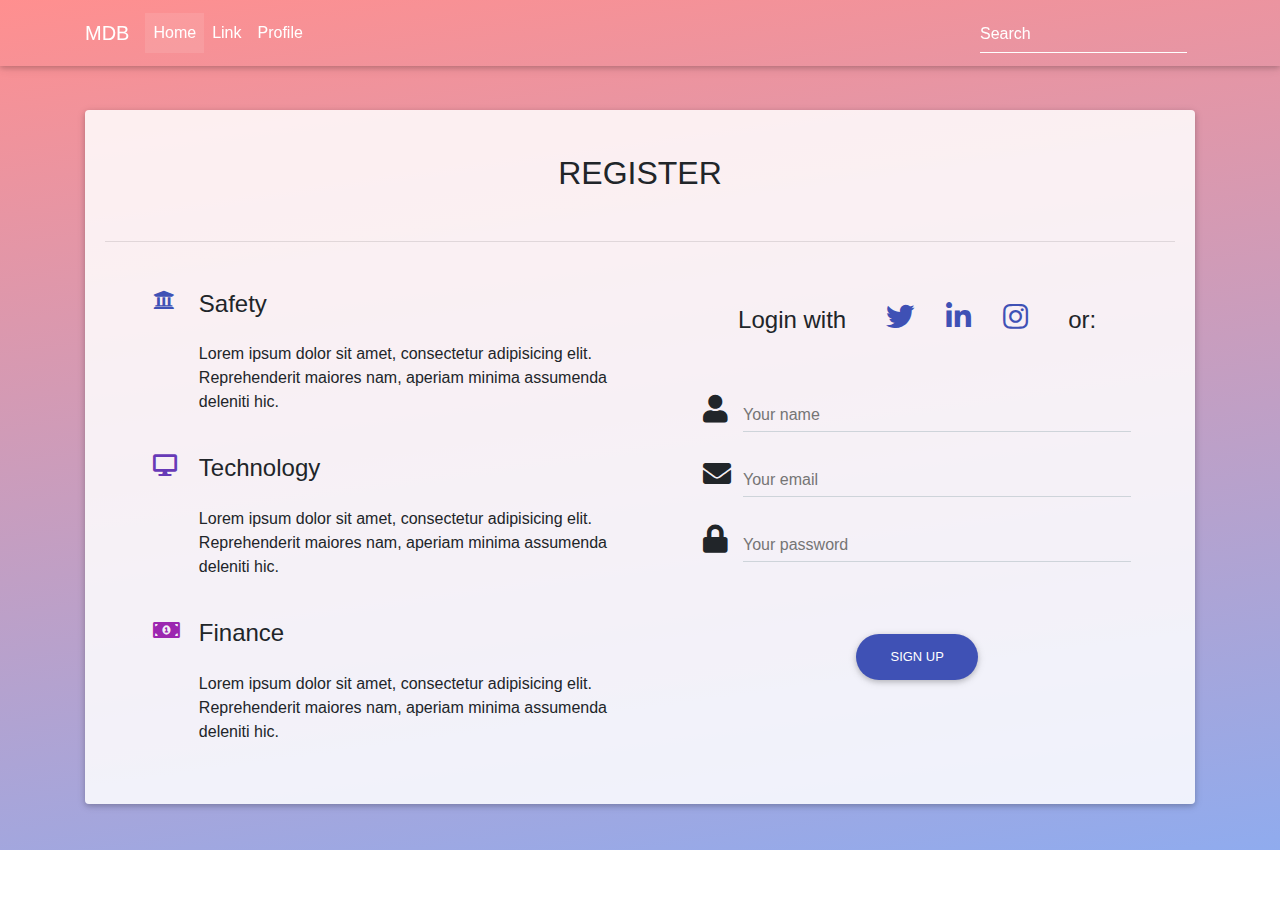
<file: templates/signup-page.html>
<!DOCTYPE html>
<html lang="en">

<head>
  <!-- Required meta tags always come first -->
  <meta charset="utf-8">
  <meta name="viewport" content="width=device-width, initial-scale=1, shrink-to-fit=no">
  <meta http-equiv="x-ua-compatible" content="ie=edge">
  <title>Material Design Bootstrap Template</title>

  <!-- Font Awesome -->
  <link rel="stylesheet" href="https://use.fontawesome.com/releases/v5.11.2/css/all.css">
  <!-- Bootstrap core CSS -->
  <link href="../css/bootstrap.min.css" rel="stylesheet">
  <!-- Material Design Bootstrap -->
  <link href="../css/mdb.min.css" rel="stylesheet">

  <style>

    html,
    body,
    header,
    .view {
      height: 100%;
    }

    @media (min-width: 851px) and (max-width: 1440px) {
      html,
      body,
      header,
      .view {
        height: 850px;
      }
    }

    @media (min-width: 800px) and (max-width: 850px) {
      html,
      body,
      header,
      .view {
        height: 1000px;
      }
    }

    @media (min-width: 451px) and (max-width: 740px) {
      html,
      body,
      header,
      .view {
        height: 1200px;
      }
    }

    @media (max-width: 450px) {
      html,
      body,
      header,
      .view {
        height: 1400px;
      }
    }

    .intro-2 {
      background: url("https://mdbootstrap.com/img/Photos/Others/forest1.jpg")no-repeat center center;
      background-size: cover;
    }

    .top-nav-collapse {
      background-color: #3f51b5 !important;
    }

    .navbar:not(.top-nav-collapse) {
      background: transparent !important;
    }

    @media (max-width: 768px) {
      .navbar:not(.top-nav-collapse) {
        background: #3f51b5 !important;
      }
    }
    @media (min-width: 800px) and (max-width: 850px) {
        .navbar:not(.top-nav-collapse) {
            background: #3f51b5!important;
        }
    }

    .rgba-gradient {
      background: -webkit-linear-gradient(98deg, rgba(22, 91, 231, 0.5), rgba(255, 32, 32, 0.5) 100%);
      background: -webkit-gradient(linear, 98deg, from(rgba(22, 91, 231, 0.5)), to(rgba(255, 32, 32, 0.5)));
      background: linear-gradient(to 98deg, rgba(22, 91, 231, 0.5), rgba(255, 32, 32, 0.5) 100%);
    }

    .card {
      background-color: rgba(255, 255, 255, 0.85);
    }

    h6 {
      line-height: 1.7;
    }
  </style>

</head>

<body>

  <!--Main Navigation-->
  <header>

    <!-- Navbar -->
    <nav class="navbar navbar-expand-lg navbar-dark fixed-top scrolling-navbar">
      <div class="container">
        <a class="navbar-brand" href="#">
          <strong>MDB</strong>
        </a>
        <button class="navbar-toggler" type="button" data-toggle="collapse" data-target="#navbarSupportedContent-7"
          aria-controls="navbarSupportedContent-7" aria-expanded="false" aria-label="Toggle navigation">
          <span class="navbar-toggler-icon"></span>
        </button>
        <div class="collapse navbar-collapse" id="navbarSupportedContent-7">
          <ul class="navbar-nav mr-auto">
            <li class="nav-item active">
              <a class="nav-link" href="#">Home
                <span class="sr-only">(current)</span>
              </a>
            </li>
            <li class="nav-item">
              <a class="nav-link" href="#">Link</a>
            </li>
            <li class="nav-item">
              <a class="nav-link" href="#">Profile</a>
            </li>
          </ul>
          <form class="form-inline">
            <div class="md-form my-0">
              <input class="form-control mr-sm-2" type="text" placeholder="Search" aria-label="Search">
            </div>
          </form>
        </div>
      </div>
    </nav>
    <!-- Navbar -->

    <!--Intro Section-->
    <section class="view intro-2">
      <div class="mask rgba-gradient">
        <div class="container h-100 d-flex justify-content-center align-items-center">

          <!--Grid row-->
          <div class="row  pt-5 mt-3">

            <!--Grid column-->
            <div class="col-md-12">

              <div class="card">
                <div class="card-body">

                  <h2 class="font-weight-bold my-4 text-center mb-5 mt-4 font-weight-bold">
                    <strong>REGISTER</strong>
                  </h2>
                  <hr>

                  <!--Grid row-->
                  <div class="row mt-5">

                    <!--Grid column-->
                    <div class="col-md-6 ml-lg-5 ml-md-3">

                      <!--Grid row-->
                      <div class="row pb-4">
                        <div class="col-2 col-lg-1">
                          <i class="fas fa-university indigo-text fa-lg"></i>
                        </div>
                        <div class="col-10">
                          <h4 class="font-weight-bold mb-4">
                            <strong>Safety</strong>
                          </h4>
                          <p class="">Lorem ipsum dolor sit amet, consectetur adipisicing elit. Reprehenderit maiores
                            nam, aperiam
                            minima assumenda deleniti hic.</p>
                        </div>
                      </div>
                      <!--Grid row-->

                      <!--Grid row-->
                      <div class="row pb-4">
                        <div class="col-2 col-lg-1">
                          <i class="fas fa-desktop deep-purple-text fa-lg"></i>
                        </div>
                        <div class="col-10">
                          <h4 class="font-weight-bold mb-4">
                            <strong>Technology</strong>
                          </h4>
                          <p class="">Lorem ipsum dolor sit amet, consectetur adipisicing elit. Reprehenderit maiores
                            nam, aperiam
                            minima assumenda deleniti hic.</p>
                        </div>
                      </div>
                      <!--Grid row-->

                      <!--Grid row-->
                      <div class="row pb-4">
                        <div class="col-2 col-lg-1">
                          <i class="fas fa-money-bill-alt purple-text fa-lg"></i>
                        </div>
                        <div class="col-10">
                          <h4 class="font-weight-bold mb-4">
                            <strong>Finance</strong>
                          </h4>
                          <p class="">Lorem ipsum dolor sit amet, consectetur adipisicing elit. Reprehenderit maiores
                            nam, aperiam
                            minima assumenda deleniti hic.</p>
                        </div>
                      </div>
                      <!--Grid row-->

                    </div>
                    <!--Grid column-->

                    <!--Grid column-->
                    <div class="col-md-5">

                      <!--Grid row-->
                      <div class="row pb-4 d-flex justify-content-center mb-4">

                        <h4 class="mt-3 mr-4">
                          <strong>Login with</strong>
                        </h4>

                        <div class="inline-ul text-center d-flex justify-content-center">
                          <a class="p-2 m-2 fa-lg tw-ic">
                            <i class="fab fa-twitter fa-lg indigo-text"></i>
                          </a>
                          <a class="p-2 m-2 fa-lg li-ic">
                            <i class="fab fa-linkedin-in fa-lg indigo-text"> </i>
                          </a>
                          <a class="p-2 m-2 fa-lg ins-ic">
                            <i class="fab fa-instagram fa-lg indigo-text"> </i>
                          </a>
                        </div>

                        <h4 class="mt-3 ml-4">
                          <strong>or:</strong>
                        </h4>

                      </div>
                      <!--/Grid row-->

                      <!--Body-->
                      <div class="md-form">
                        <i class="fas fa-user prefix"></i>
                        <input type="text" id="orangeForm-name" class="form-control">
                        <label for="orangeForm-name">Your name</label>
                      </div>
                      <div class="md-form">
                        <i class="fas fa-envelope prefix"></i>
                        <input type="text" id="orangeForm-email" class="form-control">
                        <label for="orangeForm-email">Your email</label>
                      </div>

                      <div class="md-form">
                        <i class="fas fa-lock prefix"></i>
                        <input type="password" id="orangeForm-pass" class="form-control">
                        <label for="orangeForm-pass">Your password</label>
                      </div>

                      <div class="text-center">
                        <button class="btn btn-indigo btn-rounded mt-5">Sign up</button>
                      </div>

                    </div>
                    <!--Grid column-->

                  </div>
                  <!--Grid row-->

                </div>
              </div>

            </div>
            <!--Grid column-->

          </div>
          <!--Grid row-->

        </div>
      </div>
    </section>
    <!--Intro Section-->

  </header>
  <!--Main Navigation-->

  <!--  SCRIPTS  -->
  <!-- JQuery -->
  <script type="text/javascript" src="../js/jquery.min.js"></script>
  <!-- Bootstrap tooltips -->
  <script type="text/javascript" src="../js/popper.min.js"></script>
  <!-- Bootstrap core JavaScript -->
  <script type="text/javascript" src="../js/bootstrap.min.js"></script>
  <!-- MDB core JavaScript -->
  <script type="text/javascript" src="../js/mdb.min.js"></script>
  <script>
    $(document).ready(() => {
      new WOW().init();
    });
  </script>
</body>

</html>
</file>
<file: css/style.css>
body {
  overflow-x: hidden;
  background-color: #000;
}

/*NAVBAR*/
.navbar {
  position: fixed;
  width: 100%;
  z-index: 2000;
  margin: auto;
  padding: 35px 0;
  display: flex;
  align-items: center;
  justify-content: space-between;
  background-color: rgb(0, 0, 0);
  height: 100px;
}

.navbar-brand img{
  width: 100px;
  cursor: pointer;
}

.navbar ul li {
  list-style: none;
  display: inline-block;
  margin: 0 20px;
  position: relative;
}

.navbar ul li a {
  text-decoration: none;
  color: rgb(255, 255, 255);
  font-family: Roboto, "sans-serif";
  font-size: 1.2rem;
}

.navbar ul li::before {
  content: "";
  height: 3px;
  width: 0%;
  background: #996600;
  position: absolute;
  left: 0;
  bottom: -12px;
  transition: 0.4s ease-out;
}

#icon {
  color: #fff;
}

.navbar ul li:hover::before {
  width: 100%;
}
/*BODY*/
.bg-image {
  background-image: url(https://pixabay.com/get/g80bb80b6bf3d2cf39cb985d1c3968aef9ef0eadabd701897920ed60dc647badc14dfbaf811fc2e8c252ac826fa73443cef182897676c44cc66b6d8f320ae830283f41443e4beab0e550a2b0bc4ab265e_1920.jpg);
  padding: 400px 100px;
  text-align: center;
  background-position: center center;
  background-size: cover;
  background-repeat: no-repeat;
  position: relative;
  background-color: #000;
}

.bg-image:before {
  content: "";
  position: absolute;
  top: 0;
  bottom: 0;
  left: 0;
  right: 0;
  background-color: rgba(0, 0, 0, 0.6);
}

.bg-image h1 {
  font-size: 100px;
  color: rgb(255, 255, 255);
  position: relative;
}

.bg-image p {
  font-size: 15px;
  color: #ffff;
  position: relative;
}

.barra {
  display: flex;
  padding: 20px 0;
  background: #996600;
}

.barra p {
  margin: auto;
  color: white;
  padding: 12px;
  position: center;
  width: 100%;
  margin: 0 auto;
  padding: 0 20px;
}

#tienda {
  background-color: #000;
  margin-top: 50px;
}


/*TARJETAS CARRUSEL*/
.container {
  position: relative;
}
.container .product {
  position: relative;
  width: 320px;
  height: 450px;
  background: #000;
  border-radius: 20px;
  overflow: hidden;
  margin: 0 0 50px 0;
}
.container .product::before {
  content: "";
  position: absolute;
  top: 0;
  left: 0;
  width: 100%;
  height: 100%;
  background-color: #996600;
  clip-path: circle(150px at 80% 20%);
  transition: 0.5% ease-in-out;
}

.container .product:hover:before {
  clip-path: circle(300px at 80% 20%);
}

.container .product:after {
  content: "Saco de pana";
  position: absolute;
  top: 30%;
  left: -20%;
  font-size: 12em;
  font-weight: 800;
  font-style: italic;
  color: rgba(255, 255, 255, 0.04);
}
.container .product .imgBx {
  position: absolute;
  top: 50%;
  transform: translateY(-50%);
  width: 100%;
  height: 220px;
  transition: 0.5s;
}
.container .product:hover .imgBx {
  top: 0%;
  transform: translateY(0%);
}
.container .product .imgBx img {
  position: absolute;
  top: 40%;
  left: 50%;
  transform: translate(-50%, -50%) /*rotate(-25deg)*/;
  width: 270px;
}

.container .product .contentBx {
  position: absolute;
  bottom: 0;
  width: 100%;
  height: 100px;
  text-align: center;
  transition: 1s;
  z-index: 10;
}
.container .product:hover .contentBx {
  height: 210px;
}
.container .product .imgBx h2 {
  position: relative;
  font-weight: 600;
  letter-spacing: 1px;
  color: #ffff;
}
.container .product .contentBx .size,
.container .product .contentBx .color
{
  display: flex;
  justify-content: center;
  align-items: center;
  padding: 8px 20px;
  transition: 0.5s;
  opacity: 0;
  visibility: hidden;
}

.container .product:hover .contentBx .size {
  opacity: 1;
  visibility: visible;
  transition-delay: 0.5s;
}

.container .product:hover .contentBx .color {
  opacity: 1;
  visibility: visible;
  transition-delay: 0.5s;
}

.container .product .contentBx .size h3
.container .product .contentBx .color h3
 {
  color: #ffff;
  font-weight: 300;
  font-size: 14px;
  text-transform: uppercase;
  letter-spacing: 2px;
  margin-right: 10px;
}
.container .product .contentBx .size span {
  width: 26px;
  height: 26px;
  text-align: center;
  line-height: 26px;
  font-size: 14px;
  display: inline-block;
  color: #111;
  background: #fff;
  margin: 0 5px;
  transition: 0.5s;
  color: #fff;
  border-radius: 4px;
  cursor: pointer;
}
.container .product .contentBx .size span:hover {
  background: #996600;
}
.container .product .contentBx .color span {
  width: 20px;
  height: 20px;
  background: #ff0;
  border-radius: 50%;
  margin: 0 5px;
  cursor: pointer;
}
.container .product .contentBx .color span:nth-child(2) {
  background: #e99b00;
}
.container .product .contentBx .color span:nth-child(3) {
  background: #060549;
}
.container .product .contentBx .color span:nth-child(4) {
  background: #444444;
}

.container .product .contentBx a {
  display: inline-block;
  padding: 10px 20px;
  background: #fff;
  border-radius: 4px;
  margin-top: 10px;
  text-decoration: none;
  font-weight: 600;
  color: #111;
  opacity: 0;
  transform: translateY(50px);
  transition: 0.5s;
}

.container .product:hover .contentBx a {
  opacity: 1;
  transform: translateY(0);
  transition-delay: 0.75s;
}
/*ZAPATOS*/
.container .product2 {
  position: relative;
  width: 320px;
  height: 450px;
  background: #000;
  border-radius: 20px;
  overflow: hidden;
  margin: 0 0 50px 0;
}
.container .product2::before {
  content: "";
  position: absolute;
  top: 0;
  left: 0;
  width: 100%;
  height: 100%;
  background-color: #996600;
  clip-path: circle(150px at 80% 20%);
  transition: 0.5% ease-in-out;
}

.container .product2:hover:before {
  clip-path: circle(300px at 80% 20%);
}

.container .product2:after {
  content: "Zapatos";
  position: absolute;
  top: 30%;
  left: -20%;
  font-size: 12em;
  font-weight: 800;
  font-style: italic;
  color: rgba(255, 255, 255, 0.04);
}
.container .product2 .imgBx {
  position: absolute;
  top: 50%;
  transform: translateY(-50%);
  width: 100%;
  height: 220px;
  transition: 0.5s;
}
.container .product2:hover .imgBx {
  top: 0%;
  transform: translateY(0%);
}
.container .product2 .imgBx img {
  position: absolute;
  top: 40%;
  left: 50%;
  transform: translate(-50%, -50%) rotate(-25deg);
  width: 270px;
}

.container .product2 .contentBx {
  position: absolute;
  bottom: 0;
  width: 100%;
  height: 100px;
  text-align: center;
  transition: 1s;
  z-index: 10;
}
.container .product2:hover .contentBx {
  height: 210px;
}
.container .product2 .imgBx h2 {
  position: relative;
  font-weight: 600;
  letter-spacing: 1px;
  color: #ffff;
}
.container .product2 .contentBx .size,
.container .product2 .contentBx .color
{
  display: flex;
  justify-content: center;
  align-items: center;
  padding: 8px 20px;
  transition: 0.5s;
  opacity: 0;
  visibility: hidden;
}

.container .product2:hover .contentBx .size {
  opacity: 1;
  visibility: visible;
  transition-delay: 0.5s;
}

.container .product2:hover .contentBx .color {
  opacity: 1;
  visibility: visible;
  transition-delay: 0.5s;
}

.container .product2 .contentBx .size h3
.container .product2 .contentBx .color h3
 {
  color: #ffff;
  font-weight: 300;
  font-size: 14px;
  text-transform: uppercase;
  letter-spacing: 2px;
  margin-right: 10px;
}
.container .product2 .contentBx .size span {
  width: 26px;
  height: 26px;
  text-align: center;
  line-height: 26px;
  font-size: 14px;
  display: inline-block;
  color: #111;
  background: #fff;
  margin: 0 5px;
  transition: 0.5s;
  color: #fff;
  border-radius: 4px;
  cursor: pointer;
}
.container .product2 .contentBx .size span:hover {
  background: #996600;
}
.container .product2 .contentBx .color span {
  width: 20px;
  height: 20px;
  background: #ff0;
  border-radius: 50%;
  margin: 0 5px;
  cursor: pointer;
}
.container .product2 .contentBx .color span:nth-child(2) {
  background: #e99b00;
}
.container .product2 .contentBx .color span:nth-child(3) {
  background: #060549;
}
.container .product2 .contentBx .color span:nth-child(4) {
  background: #444444;
}

.container .product2 .contentBx a {
  display: inline-block;
  padding: 10px 20px;
  background: #fff;
  border-radius: 4px;
  margin-top: 10px;
  text-decoration: none;
  font-weight: 600;
  color: #111;
  opacity: 0;
  transform: translateY(50px);
  transition: 0.5s;
}

.container .product2:hover .contentBx a {
  opacity: 1;
  transform: translateY(0);
  transition-delay: 0.75s;
}

/*TRAJE COMPLETO*/
.container .product3 {
  position: relative;
  width: 320px;
  height: 450px;
  background: #000;
  border-radius: 20px;
  overflow: hidden;
  margin: 0 0 50px 0;
}
.container .product3::before {
  content: "";
  position: absolute;
  top: 0;
  left: 0;
  width: 100%;
  height: 100%;
  background-color: #996600;
  clip-path: circle(150px at 80% 20%);
  transition: 0.5% ease-in-out;
}

.container .product3:hover:before {
  clip-path: circle(300px at 80% 20%);
}

.container .product3:after {
  content: "Trajes";
  position: absolute;
  top: 30%;
  left: -20%;
  font-size: 12em;
  font-weight: 800;
  font-style: italic;
  color: rgba(255, 255, 255, 0.04);
}
.container .product3 .imgBx {
  position: absolute;
  top: 50%;
  transform: translateY(-50%);
  width: 100%;
  height: 220px;
  transition: 0.5s;
}
.container .product3:hover .imgBx {
  top: 0%;
  transform: translateY(0%);
}
.container .product3 .imgBx img {
  position: absolute;
  top: 40%;
  left: 50%;
  transform: translate(-50%, -50%);
  width: 270px;
}

.container .product3 .contentBx {
  position: absolute;
  bottom: 0;
  width: 100%;
  height: 100px;
  text-align: center;
  transition: 1s;
  z-index: 10;
}
.container .product3:hover .contentBx {
  height: 210px;
}
.container .product3 .imgBx h2 {
  position: relative;
  font-weight: 600;
  letter-spacing: 1px;
  color: #ffff;
}
.container .product3 .contentBx .size,
.container .product3 .contentBx .color
{
  display: flex;
  justify-content: center;
  align-items: center;
  padding: 8px 20px;
  transition: 0.5s;
  opacity: 0;
  visibility: hidden;
}

.container .product3:hover .contentBx .size {
  opacity: 1;
  visibility: visible;
  transition-delay: 0.5s;
}

.container .product3:hover .contentBx .color {
  opacity: 1;
  visibility: visible;
  transition-delay: 0.5s;
}

.container .product3 .contentBx .size h3
.container .product3 .contentBx .color h3
 {
  color: #ffff;
  font-weight: 300;
  font-size: 14px;
  text-transform: uppercase;
  letter-spacing: 2px;
  margin-right: 10px;
}
.container .product3 .contentBx .size span {
  width: 26px;
  height: 26px;
  text-align: center;
  line-height: 26px;
  font-size: 14px;
  display: inline-block;
  color: #111;
  background: #fff;
  margin: 0 5px;
  transition: 0.5s;
  color: #fff;
  border-radius: 4px;
  cursor: pointer;
}
.container .product3 .contentBx .size span:hover {
  background: #996600;
}
.container .product3 .contentBx .color span {
  width: 20px;
  height: 20px;
  background: #ff0;
  border-radius: 50%;
  margin: 0 5px;
  cursor: pointer;
}
.container .product3 .contentBx .color span:nth-child(2) {
  background: #e99b00;
}
.container .product3 .contentBx .color span:nth-child(3) {
  background: #060549;
}
.container .product3 .contentBx .color span:nth-child(4) {
  background: #444444;
}

.container .product3 .contentBx a {
  display: inline-block;
  padding: 10px 20px;
  background: #fff;
  border-radius: 4px;
  margin-top: 10px;
  text-decoration: none;
  font-weight: 600;
  color: #111;
  opacity: 0;
  transform: translateY(50px);
  transition: 0.5s;
}

.container .product3:hover .contentBx a {
  opacity: 1;
  transform: translateY(0);
  transition-delay: 0.75s;
}

#categorias{
  margin-top: 50px;
}

@import url('https://fonts.googleapis.com/css2?family=Poppins:wght@300;400;500;600;700&display=swap');


.container {
  max-width: 1170px;
  margin: auto;
}

.row {
  display: flex;
  flex-wrap: wrap;
}

ul {
  list-style: none;
}

.footer {
  background-color: #000000;
  padding: 70px 0;
}

.footer-col {
  width: 25%;
  padding: 0 15px;
}

.footer-col h4 {
  font-size: 18px;
  color: #ffffff;
  text-transform: capitalize;
  margin-bottom: 35px;
  font-weight: 500;
  position: relative;
}

.footer-col h4::before {
  content: '';
  position: absolute;
  left: 0;
  bottom: -10px;
  background-color: #996600;
  height: 2px;
  box-sizing: border-box;
  width: 50px;
}

.footer-col ul li:not(:last-child) {
  margin-bottom: 10px;
}

.footer-col ul li a {
  font-size: 16px;
  text-transform: capitalize;
  color: #ffffff;
  text-decoration: none;
  font-weight: 300;
  color: #bbbbbb;
  display: block;
  transition: all 0.3s ease;
}

.footer-col ul li a:hover {
  color: #ffffff;
  padding-left: 8px;
}

.footer-col .social-links a {
  display: inline-block;
  height: 40px;
  width: 40px;
  background-color: rgba(255, 255, 255, 0.2);
  margin: 0 10px 10px 0;
  text-align: center;
  line-height: 40px;
  border-radius: 50%;
  color: #ffffff;
  transition: all 0.5s ease;
}

.footer-col .social-links a:hover {
  color: #24262b;
  background-color: #ffffff;
}

/*responsive*/
@media(max-width: 767px) {
  .footer-col {
      width: 50%;
      margin-bottom: 30px;
  }
}

@media(max-width: 574px) {
  .footer-col {
      width: 100%;
  }
}

html,
body,
header,
.carousel {
  height: 60vh;
}

@media (max-width: 740px) {
  html,
  body,
  header,
  .carousel {
    height: 100vh;
  }
}

@media (min-width: 800px) and (max-width: 850px) {
  html,
  body,
  header,
  .carousel {
    height: 100vh;
  }
}
</file>
<file: css/style2.css>
body {
    background: black;
}
/*NAVBAR*/
.navbar {
    position: sticky;
    width: 100%;
    z-index: 100;
    margin: auto;
    padding: 35px 0;
    display: flex;
    align-items: center;
    justify-content: space-between;
    background-color: rgb(0, 0, 0);
    height: 100px;
}

.navbar-brand img {
    width: 100px;
    cursor: pointer;
}

.navbar ul li {
    list-style: none;
    display: inline-block;
    margin: 0 20px;
    position: relative;
}

.navbar ul li a {
    text-decoration: none;
    color: rgb(255, 255, 255);
    font-family: Roboto, "sans-serif";
    font-size: 1.2rem;
}

.navbar ul li::before {
    content: "";
    height: 3px;
    width: 0%;
    background: #996600;
    position: absolute;
    left: 0;
    bottom: -12px;
    transition: 0.4s ease-out;
}

#icon {
    color: #fff;
}

.navbar ul li:hover::before {
    width: 100%;
}

/*BODY*/

#tienda {
    margin-top: 50px;
}

/*TARJETAS CARRUSEL*/
.container {
    position: relative;
}

.container #product {
    position: relative;
    width: 320px;
    height: 450px;
    background: #000;
    border-radius: 20px;
    overflow: hidden;
    margin: 0 0 50px 0;
}

.container #product::before {
    content: "";
    position: absolute;
    top: 0;
    left: 0;
    width: 100%;
    height: 100%;
    background-color: #996600;
    clip-path: circle(150px at 80% 20%);
    transition: 0.5% ease-in-out;
}

.container #product:hover:before {
    clip-path: circle(300px at 80% 20%);
}

.container #product:after {
    content: "Saco de pana";
    position: absolute;
    top: 30%;
    left: -20%;
    font-size: 12em;
    font-weight: 800;
    font-style: italic;
    color: rgba(255, 255, 255, 0.04);
}

.container #product .imgBx {
    position: absolute;
    top: 50%;
    transform: translateY(-50%);
    z-index: 10000;
    width: 100%;
    height: 220px;
    transition: 0.5s;
}

.container #product:hover .imgBx {
    top: 0%;
    transform: translateY(0%);
}

.container #product .imgBx img {
    position: absolute;
    top: 40%;
    left: 50%;
    transform: translate(-50%, -50%)
        /*rotate(-25deg)*/
    ;
    width: 270px;
}

.container #product .contentBx {
    position: absolute;
    bottom: 0;
    width: 100%;
    height: 100px;
    text-align: center;
    transition: 1s;
    z-index: 10;
}

.container #product:hover .contentBx {
    height: 210px;
}

.container #product .imgBx h2 {
    position: relative;
    font-weight: 600;
    letter-spacing: 1px;
    color: #ffff;
}

.container #product .contentBx .size,
.container #product .contentBx .color {
    display: flex;
    justify-content: center;
    align-items: center;
    padding: 8px 20px;
    transition: 0.5s;
    opacity: 0;
    visibility: hidden;
}

.container #product:hover .contentBx .size {
    opacity: 1;
    visibility: visible;
    transition-delay: 0.5s;
}

.container #product:hover .contentBx .color {
    opacity: 1;
    visibility: visible;
    transition-delay: 0.5s;
}

.container #product .contentBx .size h3 .container #product .contentBx .color h3 {
    color: #ffff;
    font-weight: 300;
    font-size: 14px;
    text-transform: uppercase;
    letter-spacing: 2px;
    margin-right: 10px;
}

.container #product .contentBx .size span {
    width: 26px;
    height: 26px;
    text-align: center;
    line-height: 26px;
    font-size: 14px;
    display: inline-block;
    color: #111;
    background: #fff;
    margin: 0 5px;
    transition: 0.5s;
    color: #fff;
    border-radius: 4px;
    cursor: pointer;
}

.container #product .contentBx .size span:hover {
    background: #996600;
}

.container #product .contentBx .color span {
    width: 20px;
    height: 20px;
    background: #ff0;
    border-radius: 50%;
    margin: 0 5px;
    cursor: pointer;
}

.container #product .contentBx .color span:nth-child(2) {
    background: #e99b00;
}

.container #product .contentBx .color span:nth-child(3) {
    background: #060549;
}

.container #product .contentBx .color span:nth-child(4) {
    background: #444444;
}

.container #product .contentBx a {
    display: inline-block;
    padding: 10px 20px;
    background: #fff;
    border-radius: 4px;
    margin-top: 10px;
    text-decoration: none;
    font-weight: 600;
    color: #111;
    opacity: 0;
    transform: translateY(50px);
    transition: 0.5s;
}

.container #product:hover .contentBx a {
    opacity: 1;
    transform: translateY(0);
    transition-delay: 0.75s;
}

/*ZAPATOS*/
.container #product2 {
    position: relative;
    width: 320px;
    height: 450px;
    background: #000;
    border-radius: 20px;
    overflow: hidden;
    margin: 0 0 50px 0;
}

.container #product2::before {
    content: "";
    position: absolute;
    top: 0;
    left: 0;
    width: 100%;
    height: 100%;
    background-color: #996600;
    clip-path: circle(150px at 80% 20%);
    transition: 0.5% ease-in-out;
}

.container #product2:hover:before {
    clip-path: circle(300px at 80% 20%);
}

.container #product2:after {
    content: "Zapatos";
    position: absolute;
    top: 30%;
    left: -20%;
    font-size: 12em;
    font-weight: 800;
    font-style: italic;
    color: rgba(255, 255, 255, 0.04);
}

.container #product2 .imgBx {
    position: absolute;
    top: 50%;
    transform: translateY(-50%);
    z-index: 10000;
    width: 100%;
    height: 220px;
    transition: 0.5s;
}

.container #product2:hover .imgBx {
    top: 0%;
    transform: translateY(0%);
}

.container #product2 .imgBx img {
    position: absolute;
    top: 40%;
    left: 50%;
    transform: translate(-50%, -50%) rotate(-25deg);
    width: 270px;
}

.container #product2 .contentBx {
    position: absolute;
    bottom: 0;
    width: 100%;
    height: 100px;
    text-align: center;
    transition: 1s;
    z-index: 10;
}

.container #product2:hover .contentBx {
    height: 210px;
}

.container #product2 .imgBx h2 {
    position: relative;
    font-weight: 600;
    letter-spacing: 1px;
    color: #ffff;
}

.container #product2 .contentBx .size,
.container #product2 .contentBx .color {
    display: flex;
    justify-content: center;
    align-items: center;
    padding: 8px 20px;
    transition: 0.5s;
    opacity: 0;
    visibility: hidden;
}

.container #product2:hover .contentBx .size {
    opacity: 1;
    visibility: visible;
    transition-delay: 0.5s;
}

.container #product2:hover .contentBx .color {
    opacity: 1;
    visibility: visible;
    transition-delay: 0.5s;
}

.container #product2 .contentBx .size h3 .container #product2 .contentBx .color h3 {
    color: #ffff;
    font-weight: 300;
    font-size: 14px;
    text-transform: uppercase;
    letter-spacing: 2px;
    margin-right: 10px;
}

.container #product2 .contentBx .size span {
    width: 26px;
    height: 26px;
    text-align: center;
    line-height: 26px;
    font-size: 14px;
    display: inline-block;
    color: #111;
    background: #fff;
    margin: 0 5px;
    transition: 0.5s;
    color: #fff;
    border-radius: 4px;
    cursor: pointer;
}

.container #product2 .contentBx .size span:hover {
    background: #996600;
}

.container #product2 .contentBx .color span {
    width: 20px;
    height: 20px;
    background: #ff0;
    border-radius: 50%;
    margin: 0 5px;
    cursor: pointer;
}

.container #product2 .contentBx .color span:nth-child(2) {
    background: #e99b00;
}

.container #product2 .contentBx .color span:nth-child(3) {
    background: #060549;
}

.container #product2 .contentBx .color span:nth-child(4) {
    background: #444444;
}

.container #product2 .contentBx a {
    display: inline-block;
    padding: 10px 20px;
    background: #fff;
    border-radius: 4px;
    margin-top: 10px;
    text-decoration: none;
    font-weight: 600;
    color: #111;
    opacity: 0;
    transform: translateY(50px);
    transition: 0.5s;
}

.container #product2:hover .contentBx a {
    opacity: 1;
    transform: translateY(0);
    transition-delay: 0.75s;
}

/*TRAJE COMPLETO*/
.container #product3 {
    position: relative;
    width: 320px;
    height: 450px;
    background: #000;
    border-radius: 20px;
    overflow: hidden;
    margin: 0 0 50px 0;
}

.container #product3::before {
    content: "";
    position: absolute;
    top: 0;
    left: 0;
    width: 100%;
    height: 100%;
    background-color: #996600;
    clip-path: circle(150px at 80% 20%);
    transition: 0.5% ease-in-out;
}

.container #product3:hover:before {
    clip-path: circle(300px at 80% 20%);
}

.container #product3:after {
    content: "Trajes";
    position: absolute;
    top: 30%;
    left: -20%;
    font-size: 12em;
    font-weight: 800;
    font-style: italic;
    color: rgba(255, 255, 255, 0.04);
}

.container #product3 .imgBx {
    position: absolute;
    top: 50%;
    transform: translateY(-50%);
    z-index: 10000;
    width: 100%;
    height: 220px;
    transition: 0.5s;
}

.container #product3:hover .imgBx {
    top: 0%;
    transform: translateY(0%);
}

.container #product3 .imgBx img {
    position: absolute;
    top: 40%;
    left: 50%;
    transform: translate(-50%, -50%);
    width: 270px;
}

.container #product3 .contentBx {
    position: absolute;
    bottom: 0;
    width: 100%;
    height: 100px;
    text-align: center;
    transition: 1s;
    z-index: 10;
}

.container #product3:hover .contentBx {
    height: 210px;
}

.container #product3 .imgBx h2 {
    position: relative;
    font-weight: 600;
    letter-spacing: 1px;
    color: #ffff;
}

.container #product3 .contentBx .size,
.container #product3 .contentBx .color {
    display: flex;
    justify-content: center;
    align-items: center;
    padding: 8px 20px;
    transition: 0.5s;
    opacity: 0;
    visibility: hidden;
}

.container #product3:hover .contentBx .size {
    opacity: 1;
    visibility: visible;
    transition-delay: 0.5s;
}

.container #product3:hover .contentBx .color {
    opacity: 1;
    visibility: visible;
    transition-delay: 0.5s;
}

.container #product3 .contentBx .size h3 .container #product3 .contentBx .color h3 {
    color: #ffff;
    font-weight: 300;
    font-size: 14px;
    text-transform: uppercase;
    letter-spacing: 2px;
    margin-right: 10px;
}

.container #product3 .contentBx .size span {
    width: 26px;
    height: 26px;
    text-align: center;
    line-height: 26px;
    font-size: 14px;
    display: inline-block;
    color: #111;
    background: #fff;
    margin: 0 5px;
    transition: 0.5s;
    color: #fff;
    border-radius: 4px;
    cursor: pointer;
}

.container #product3 .contentBx .size span:hover {
    background: #996600;
}

.container #product3 .contentBx .color span {
    width: 20px;
    height: 20px;
    background: #ff0;
    border-radius: 50%;
    margin: 0 5px;
    cursor: pointer;
}

.container #product3 .contentBx .color span:nth-child(2) {
    background: #e99b00;
}

.container #product3 .contentBx .color span:nth-child(3) {
    background: #060549;
}

.container #product3 .contentBx .color span:nth-child(4) {
    background: #444444;
}

.container #product3 .contentBx a {
    display: inline-block;
    padding: 10px 20px;
    background: #fff;
    border-radius: 4px;
    margin-top: 10px;
    text-decoration: none;
    font-weight: 600;
    color: #111;
    opacity: 0;
    transform: translateY(50px);
    transition: 0.5s;
}

.container #product3:hover .contentBx a {
    opacity: 1;
    transform: translateY(0);
    transition-delay: 0.75s;
}

.container {
    max-width: 1170px;
    margin: auto;
  }
  
  .row {
    display: flex;
    flex-wrap: wrap;
  }
  
  ul {
    list-style: none;
  }
  
  .footer {
    background-color: #000000;
    padding: 70px 0;
  }
  
  .footer-col {
    width: 25%;
    padding: 0 15px;
  }
  
  .footer-col h4 {
    font-size: 18px;
    color: #ffffff;
    text-transform: capitalize;
    margin-bottom: 35px;
    font-weight: 500;
    position: relative;
  }
  
  .footer-col h4::before {
    content: '';
    position: absolute;
    left: 0;
    bottom: -10px;
    background-color: #996600;
    height: 2px;
    box-sizing: border-box;
    width: 50px;
  }
  
  .footer-col ul li:not(:last-child) {
    margin-bottom: 10px;
  }
  
  .footer-col ul li a {
    font-size: 16px;
    text-transform: capitalize;
    color: #ffffff;
    text-decoration: none;
    font-weight: 300;
    color: #bbbbbb;
    display: block;
    transition: all 0.3s ease;
  }
  
  .footer-col ul li a:hover {
    color: #ffffff;
    padding-left: 8px;
  }
  
  .footer-col .social-links a {
    display: inline-block;
    height: 40px;
    width: 40px;
    background-color: rgba(255, 255, 255, 0.2);
    margin: 0 10px 10px 0;
    text-align: center;
    line-height: 40px;
    border-radius: 50%;
    color: #ffffff;
    transition: all 0.5s ease;
  }
  
  .footer-col .social-links a:hover {
    color: #24262b;
    background-color: #ffffff;
  }
  
  /*responsive*/
  @media(max-width: 767px) {
    .footer-col {
        width: 50%;
        margin-bottom: 30px;
    }
  }
  
  @media(max-width: 574px) {
    .footer-col {
        width: 100%;
    }
  }
  
  html,
  body,
  header,
  .carousel {
    height: 60vh;
  }
  
  @media (max-width: 740px) {
    html,
    body,
    header,
    .carousel {
      height: 100vh;
    }
  }
  
  @media (min-width: 800px) and (max-width: 850px) {
    html,
    body,
    header,
    .carousel {
      height: 100vh;
    }
  }
</file>
